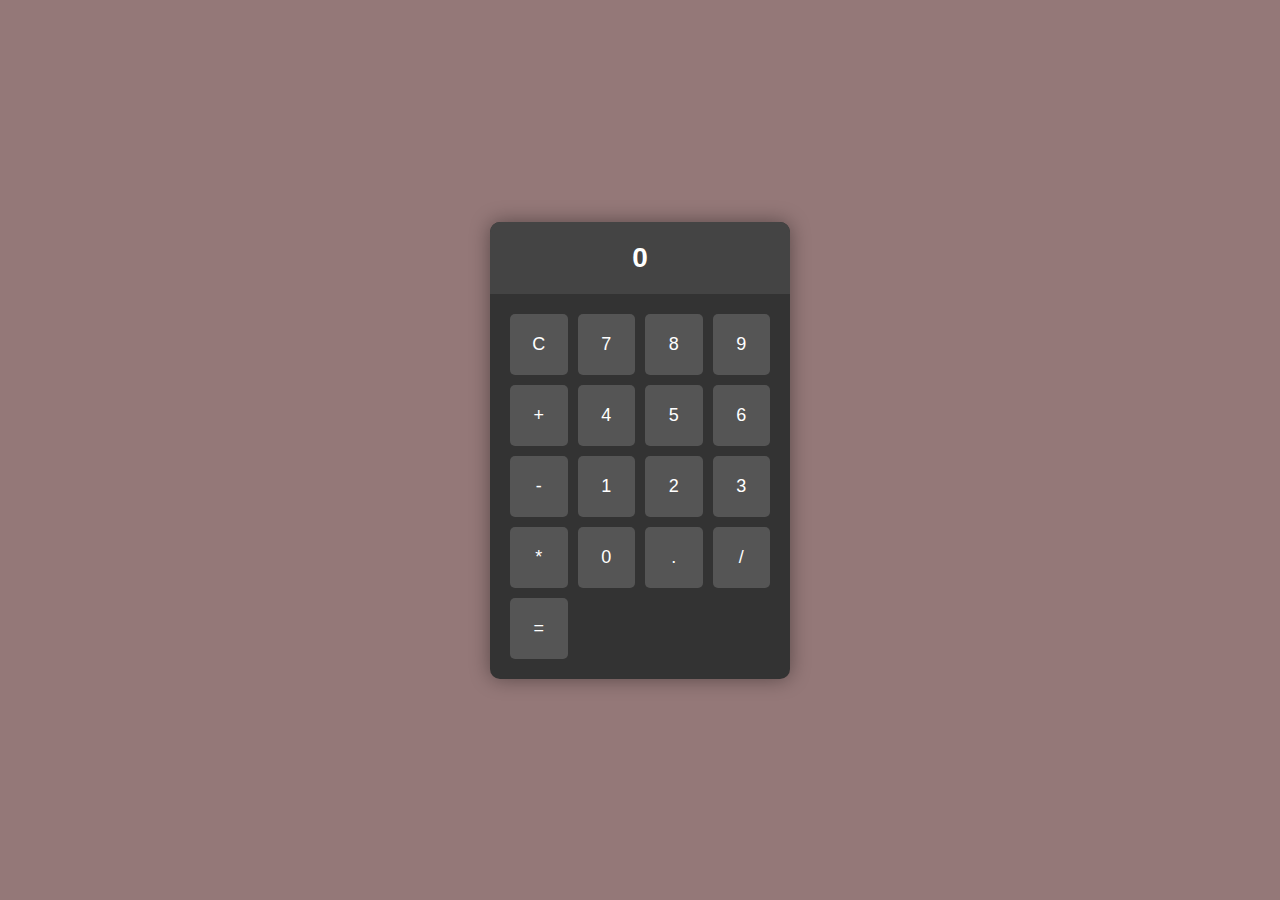
<file: Level 1/Calculator/index.html>
<!DOCTYPE html>
<html lang="en">
<head>
    <meta charset="UTF-8">
    <meta name="viewport" content="width=device-width, initial-scale=1.0">
    <link rel="stylesheet" href="styles.css">
    <title>Calculator</title>
</head>
<body>
    <div class="calculator">
        <div class="output">
            <div class="result" id="result">0</div>
        </div>
        <div class="buttons">
            <button onclick="clearResult()">C</button>
            <button onclick="appendToResult('7')">7</button>
            <button onclick="appendToResult('8')">8</button>
            <button onclick="appendToResult('9')">9</button>
            <button onclick="appendToResult('+')">+</button>
            <button onclick="appendToResult('4')">4</button>
            <button onclick="appendToResult('5')">5</button>
            <button onclick="appendToResult('6')">6</button>
            <button onclick="appendToResult('-')">-</button>
            <button onclick="appendToResult('1')">1</button>
            <button onclick="appendToResult('2')">2</button>
            <button onclick="appendToResult('3')">3</button>
            <button onclick="appendToResult('*')">*</button>
            <button onclick="appendToResult('0')">0</button>
            <button onclick="appendToResult('.')">.</button>
            <button onclick="appendToResult('/')">/</button>
            <button onclick="calculateResult()">=</button>
        </div>
    </div>
    <script src="script.js"></script>
</body>
</html>
</file>
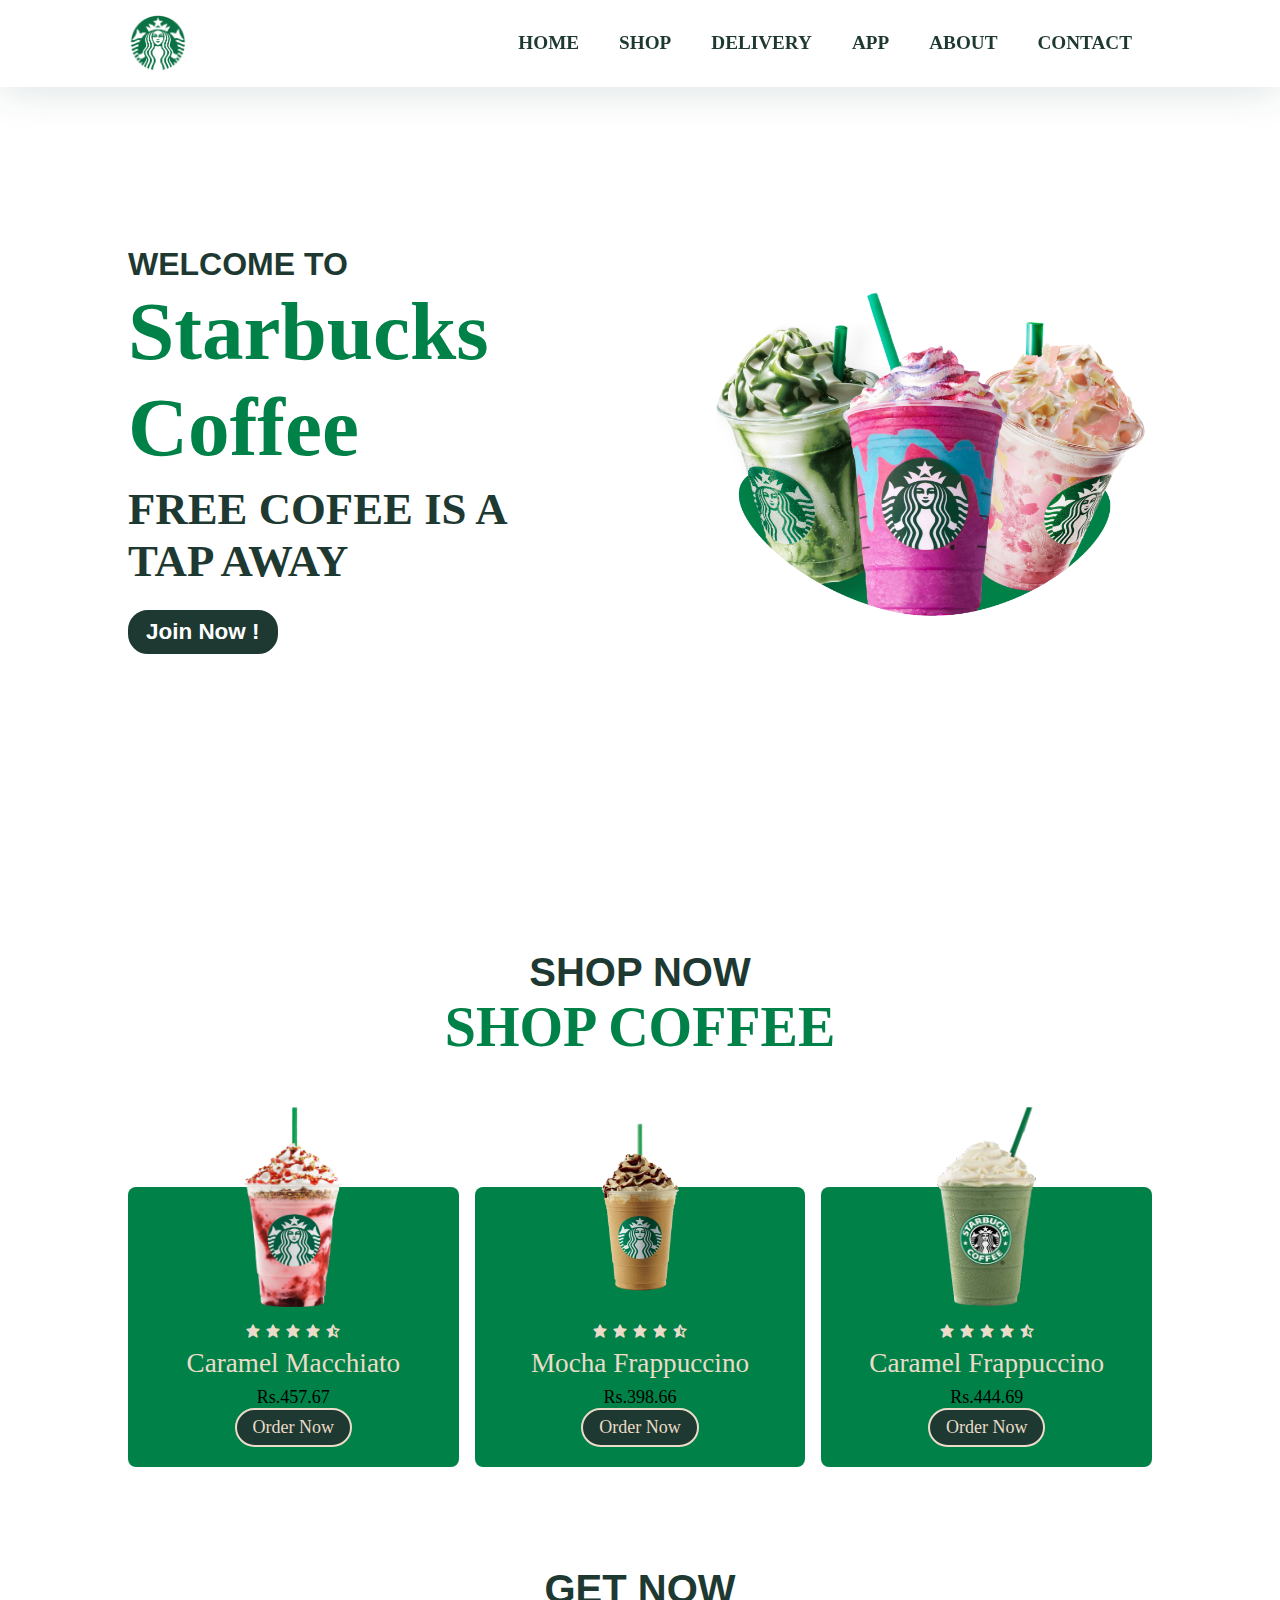
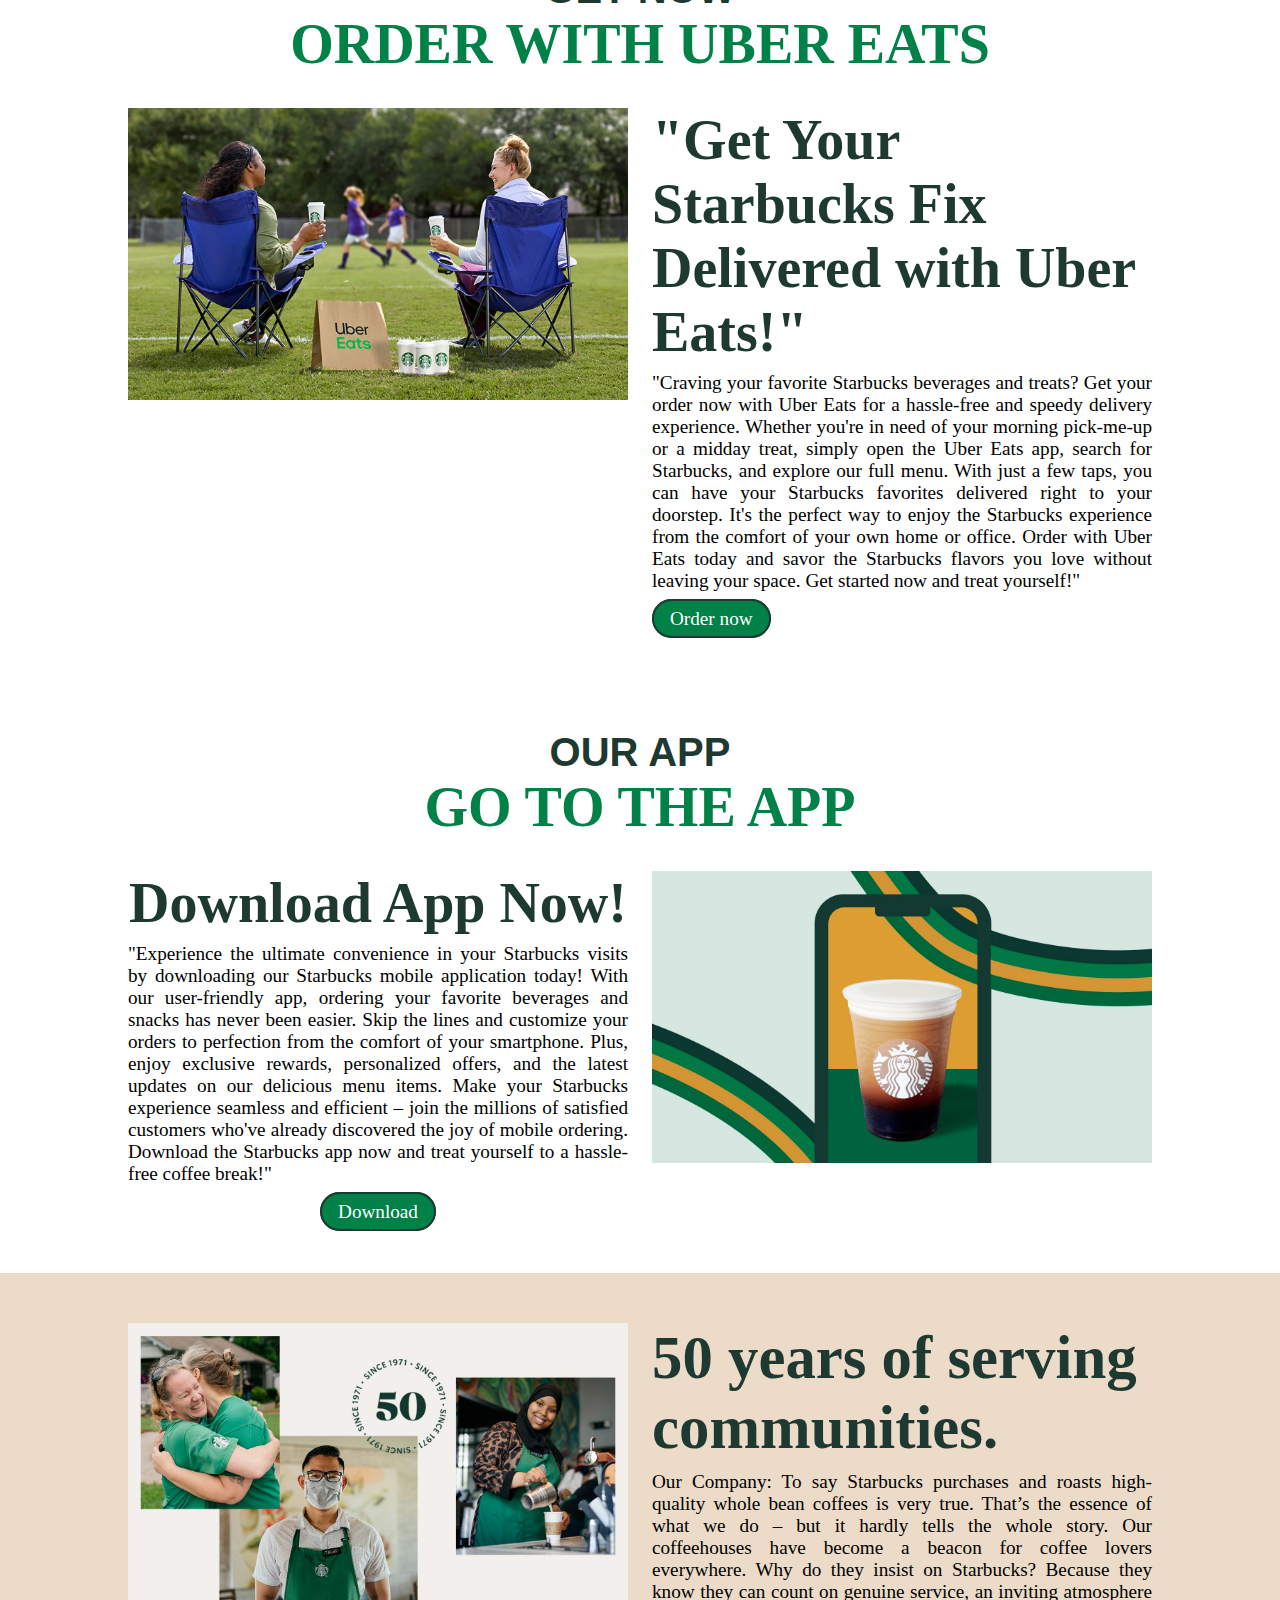
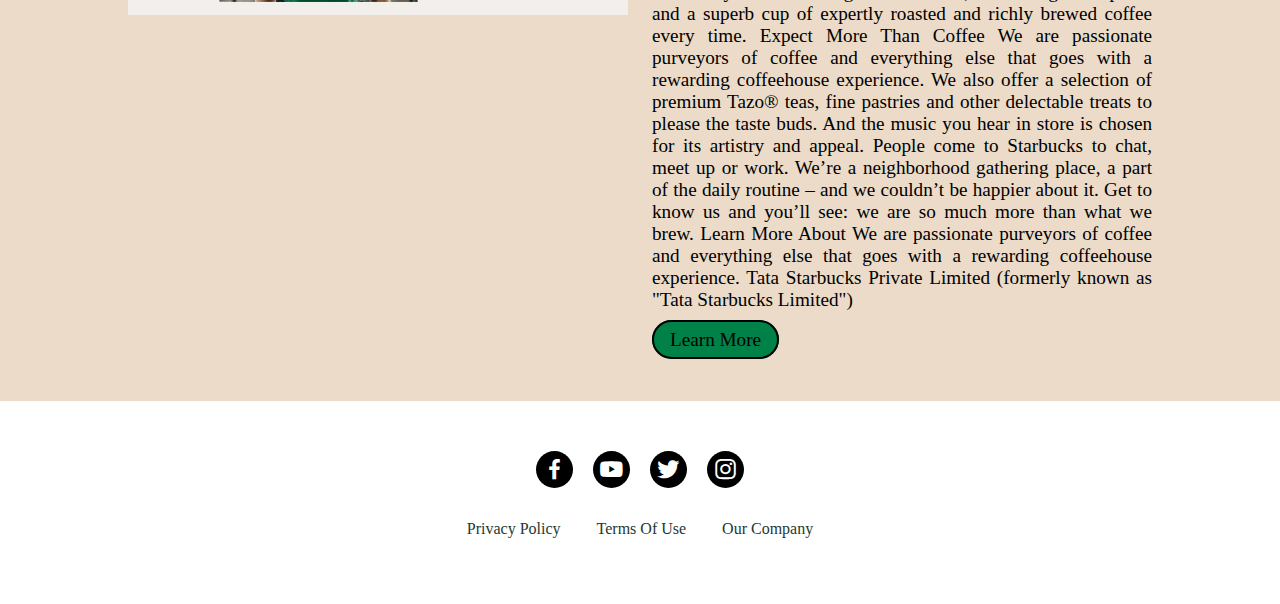
<file: Level 1/Landing Page/index.html>
<!DOCTYPE html>
<html lang="en">
<head>
    <meta charset="UTF-8">
    <meta name="viewport" content="width=device-width, initial-scale=1.0">
    <title>Landing Page</title>
    <link rel="stylesheet" href="style.css">
    <link rel="stylesheet"
     href="https://cdn.jsdelivr.net/npm/boxicons@latest/css/boxicons.min.css">
</head>
<body>
    <header>
        <a href="https://www.starbucks.in/dashboard"  target="_blank"  class="logo" ><img src="assets2/logo.png" alt="Logo"></a>
        <div class="bx bx-menu" id="menu-icon"></div>

        
        <ul class="navbar">
            <li><a href="#home">Home</a></li>
            <li><a href="#shop">Shop </a></li>
            <li><a href="#delivery">Delivery</a></li>
            <li><a href="#app">App</a></li>
            <li><a href="#about">About</a></li>
            <li><a href="#contact">Contact</a></li>

        </ul>
    </header>

    <section class="home" id="home">
        <div class="home-text">
            <span>Welcome to </span>
            <h1>Starbucks Coffee</h1>
            <h2>Free cofee is a <br>tap away </h2>
            <button class="btn"><a href="https://www.starbucks.in/rewards" target="_blank"><h3>Join Now !</h3></a>
            </button>
            
        </div>
        <div class="home-img">
            <img src="assets2/home.png" alt="Home">
        </div>

    </section>
    <section class="shop" id="shop">
        <div class="heading">
            <span>Shop now </span>
            <h1>Shop Coffee</h1>
        </div>
        <div class="shop-container">
            <div class="box">
                <div class="box-img">
                    <img src="assets2/shop1.png" alt="Shop">
                </div>
                <div class="stars">
                    <i class='bx bxs-star'></i>
                    <i class='bx bxs-star'></i>
                    <i class='bx bxs-star'></i>
                    <i class='bx bxs-star'></i>
                    <i class='bx bxs-star-half' ></i>
                </div>
                <h2>Caramel Macchiato</h2>
                <span style="font-size: large;">Rs.457.67</span>
                <a href="#" class="btn">Order Now</a>
            </div>
            <div class="box">
                <div class="box-img">
                    <img src="assets2/shop2.png" alt="Shop2">
                </div>
                <div class="stars">
                    <i class='bx bxs-star'></i>
                    <i class='bx bxs-star'></i>
                    <i class='bx bxs-star'></i>
                    <i class='bx bxs-star'></i>
                    <i class='bx bxs-star-half' ></i>
                </div>
                <h2>Mocha Frappuccino</h2>
                <span style="font-size: large;">Rs.398.66</span>
                <a href="#" class="btn">Order Now</a>
            </div>
            <div class="box">
                <div class="box-img">
                    <img src="assets2/shop3.png" alt="Shop3">
                </div>
                <div class="stars">
                    <i class='bx bxs-star'></i>
                    <i class='bx bxs-star'></i>
                    <i class='bx bxs-star'></i>
                    <i class='bx bxs-star'></i>
                    <i class='bx bxs-star-half' ></i>
                </div>
                <h2>Caramel Frappuccino</h2>
                <span style="font-size: large;">Rs.444.69</span>
                <a href="#" class="btn">Order Now</a>
            </div>
        </div>
    </section>


    <section class="delivery" id="delivery">
        <div class="heading">
            <span>Get Now </span>
            <h1>Order with Uber Eats </h1>
        </div>
        <div class="container">
            <div class="delivery-img">
                <img src="assets2/delivery.png" alt="Delivery">
            </div>
            <div class="delivery-text">
                <h2>"Get Your Starbucks Fix Delivered with Uber Eats!"</h2>
                <p>"Craving your favorite Starbucks beverages and treats? Get your order now with Uber Eats for a hassle-free and speedy delivery experience. Whether you're in need of your morning pick-me-up or a midday treat, simply open the Uber Eats app, search for Starbucks, and explore our full menu. With just a few taps, you can have your Starbucks favorites delivered right to your doorstep. It's the perfect way to enjoy the Starbucks experience from the comfort of your own home or office. Order with Uber Eats today and savor the Starbucks flavors you love without leaving your space. Get started now and treat yourself!"</p>
                <a href="https://www.ubereats.com/brand/starbucks" target="_blank" class="btn">Order now</a>
            </div>
        </div>
    </section>

    <section class="app" id="app">
        <div class="heading">
            <span>Our app</span>
            <h1>Go to the app</h1>
            <div class="container">

            <div class="app-text">
                <h2>Download App Now!</h2>
                <p>"Experience the ultimate convenience in your Starbucks visits by downloading our Starbucks mobile application today! With our user-friendly app, ordering your favorite beverages and snacks has never been easier. Skip the lines and customize your orders to perfection from the comfort of your smartphone. Plus, enjoy exclusive rewards, personalized offers, and the latest updates on our delicious menu items. Make your Starbucks experience seamless and efficient – join the millions of satisfied customers who've already discovered the joy of mobile ordering. Download the Starbucks app now and treat yourself to a hassle-free coffee break!"</p>
                <a href="https://play.google.com/store/apps/details?id=com.starbucks.in&hl=en_IN&gl=US&pli=1" target="_blank" class="btn">Download</a>
            </div>
                <div class="app-img">
                    <img src="assets2/app.png" alt="App">
                </div>
            </div>
    </section>

    <section class="about" id="about">
        <div class="about-img">
            <img src="assets2/about.png" alt="About">
        </div>
        <div class="about-text">
            <h2>50 years of serving communities.</h2>
            <p>Our Company:
                To say Starbucks purchases and roasts high-quality whole bean coffees is very true. That’s the essence of what we do – but it hardly tells the whole story.
                Our coffeehouses have become a beacon for coffee lovers everywhere. Why do they insist on Starbucks? Because they know they can count on genuine service, an inviting atmosphere and a superb cup of expertly roasted and richly brewed coffee every time.
                
                Expect More Than Coffee
                We are passionate purveyors of coffee and everything else that goes with a rewarding coffeehouse experience. We also offer a selection of premium Tazo® teas, fine pastries and other delectable treats to please the taste buds. And the music you hear in store is chosen for its artistry and appeal. People come to Starbucks to chat, meet up or work.
                
                We’re a neighborhood gathering place, a part of the daily routine – and we couldn’t be happier about it. Get to know us and you’ll see: we are so much more than what we brew.
                
                Learn More About
                We are passionate purveyors of coffee and everything else that goes with a rewarding coffeehouse experience.
                
                Tata Starbucks Private Limited (formerly known as "Tata Starbucks Limited")</p>
            <a href="#" target="_blank" class="btn">Learn More</a>
        </div>

    </section>

    <section class="contact" id="contact">
        <div class="social">
            <a href="https://www.facebook.com/Starbucks/" target="_blank"><i class='bx bxl-facebook'></i></a>
            <a href="https://www.youtube.com/starbucks" target="_blank"><i class='bx bxl-youtube'></i></a>
            <a href="https://twitter.com/starbucksindia?lang=en" target="_blank"><i class='bx bxl-twitter'></i></a>
            <a href="https://www.instagram.com/starbucks/?hl=en" target="_blank"><i class='bx bxl-instagram'></i></a>
        </div>
        <div class="links">
            <a href="https://www.starbucks.in/articles/card/learn-more/privacy-policy" target="_blank">Privacy Policy </a>
            <a href="https://www.starbucks.in/articles/about-us/company-information/online-policies/terms-of-use" target="_blank">Terms Of Use  </a>
            <a href="https://www.starbucks.in/our-company" target="_blank">Our Company </a>
        </div>
    </section>

    <script src="script.js"></script>
</body>
</html>
</file>
<file: Level 1/Calculator/styles.css>
body {
    display: flex;
    justify-content: center;
    align-items: center;
    height: 100vh;
    margin: 0;
    background-color: #947878;
    font-family: Arial, sans-serif;
}

.calculator {
    width: 300px;
    background-color: #333;
    border-radius: 10px;
    box-shadow: 0px 0px 20px rgba(0, 0, 0, 0.4);
    text-align: center;
}

.output {
    background-color: #444;
    padding: 20px;
    border-top-left-radius: 10px;
    border-top-right-radius: 10px;
    font-size: 28px;
    color: #fff;
}

.result {
    font-weight: bold;
}

.buttons {
    display: grid;
    grid-template-columns: repeat(4, 1fr);
    gap: 10px;
    padding: 20px;
}

button {
    border: none;
    padding: 20px;
    font-size: 18px;
    cursor: pointer;
    outline: none;
    border-radius: 5px;
    background-color: #555;
    color: #fff;
    transition: background-color 0.2s ease-in-out;
}

button:hover {
    background-color: #777;
}
</file>
<file: Level 1/Landing Page/style.css>
*{
    margin: 0;
    padding: 0;
    box-sizing: border-box; 
    scroll-padding-top: 2rem;
    text-decoration: none;
    list-style: none;
    scroll-behavior: smooth;
    
}

:root{
    --main-color:#008148;
    --second-color:#1e3932;
}

section{
    padding:50px 10%;
}

*::selection{
    color: #fff;
    background-color: var(--main-color);
}
img{
    width: 100%;
}
header{
    position: fixed;
    width: 100%;
    top: 0;
    right: 0;
    z-index: 1000;
    display: flex;
    align-items: center;
    justify-content: space-between;
    background-color: #fff;
    box-shadow:  0 4px 41px rgb(14 55 54 / 14%);
    padding: 15px 10%;
    transition: 0.2s;
}
.logo{
    display: flex;
    align-items: center;

}
.logo img{
    width: 60px;
}
.navbar{
    display: flex;
    
    
}
.navbar a{
    font-size: 1.2rem;
    padding: 10px 20px ;
    color: var(--second-color);
    font-weight: 600;
    text-transform: uppercase;
}

.navbar a:hover {
    color: var(--main-color);
}

#menu-icon{
    font-size: 24px ;
    cursor: pointer;
    z-index: 1001;
    display: none;
}

/* home  */

.home{
    width: 100%;
    min-height: 100vh;
    display: flex;
    flex-wrap: wrap;
    align-items: center;
    /* background:#ff8397; */
    gap: 1rem;

}
.home-text{
    flex: 2 3 18rem;

}
.home-img{
    flex: 1 1 19rem;
    

}
/* for animation  */
.home-img img{
    animation: animate 3s linear infinite;
    border-radius: 50%;
}
@keyframes animate{
    0%{

        transform:translate(-11px,0);
    }
    50%{
        transform: translate(-0px,-11px);
    }
    100%{
        transform: translate(-11px,0);
    }
}

.home-text span{
    font-size: 2rem;
    font-family:Verdana, Geneva, Tahoma, sans-serif;
    text-transform: uppercase;
    font-weight: 600;
    color: var(--second-color);

}
.home-text h1{
    font-size: 5.2rem;
    color: var(--main-color);
    font-weight: bolder;

}
.home-text h2{
    font-size: 2.8rem;
    font-weight: 600;
    color: var(--second-color);
    text-transform: uppercase;
    margin: 0.5rem 0 1.4rem;
}
/* button  */
.btn {
    padding: 7px 16px;
    border: 2px solid var(--second-color);
    border-radius: 20px;
    color: black;
    font-weight: 500;
    font-size: larger;
    background-color: var(--second-color);
    text-align: center;
}
.btn a{
    color: #fff;
}
.btn:hover{
    /* color: black; */
    font-size: x-large;
    background: var(--main-color);
}



/* shop section  */
.heading{
    text-align: center;
}
.heading span{
    font-weight: 600;
    font-family: Arial, Helvetica, sans-serif;
    font-size: 2.5rem;
    color: var(--second-color);
    text-transform: uppercase;
}
.heading h1{
    font-size: 3.5rem;
    font-weight: bolder;
    color: var(--main-color);
    text-transform: uppercase;
}


.shop-container{
    display: flex;
    flex-wrap: wrap;
    gap: 1rem;
    margin-top: 5rem;
}
.shop-container .box{
    flex:1 1 10rem;
    background:var(--main-color);
    padding: 20px;
    display: flex;
    text-align: center;
    flex-direction: column;
    align-items: center;
    margin-top: 3rem;
    border-radius: 0.5rem;

}
.shop-container .box .box-img{
    width: 150px;
    height:200px;
    margin-top: -100px;
}
.shop-container .box .box-img img{
    width: 100%;
    height: 100%;
    object-fit: contain;
    object-position: center;

}
.stars{
    margin: 1rem 0  0.2rem;

}

.shop-container .box .stars .bx{
    color: #ebdbc8;

}
.shop-container .box h2{
    color: #ebdbc8;
    font-size: 1.7rem;
    font-weight: 500;
    margin: 0.2rem  0 0.5rem ;
}
.box .btn{
    font-size: large;
    border: 2px solid #ebdbc8;
    color: #ebdbc8;
}
.box .btn:hover{
    font-size: x-large;
    background:#ebdbc8;
    color: var(--second-color);
}


/* delivery  */
.container{
    display: flex;
    flex-wrap: wrap;
    gap: 1.5rem;
    margin-top: 2rem;
}
.delivery-img , .app-img{
    flex: 1 1 21rem;

}
.delivery-text , .app-text{
    flex: 1 1 21rem;
}
.delivery-text h2 , .app-text h2{
    font-size: 3.5rem;
    font-family: 'Times New Roman', Times, serif;
    color: var(--second-color);

}
.delivery-text p, .app-text p{
    font-size: 1.2rem;
    margin: 0.5rem 0 1rem;
    text-align: justify;
    
    
}
.delivery-text .btn , .app-text .btn {
    font-size: larger;
    background-color: var(--main-color);
    color: white;
    

}
.delivery-text .btn:hover , .app-text .btn:hover {
    font-size: x-large;
    background-color: #1e3932;
    color: white;
}
.about{
    display: flex;
    flex-wrap: wrap;
    background-color: #ebdbc8;
    gap: 1.5rem;
}
.about-img{
    flex: 1 1 17rem;
    

}
.about-text{
    flex: 1 1 17rem;
}
.about-text h2{
    font-family: 'Times New Roman', Times, serif;
    font-size: 3.8rem;
    color: var(--second-color);
}
.about-text p{
    font-size: 1.2rem;
    margin: 0.5rem 0 1.1rem;
    text-align: justify;
}
.about-text .btn{
    font-size: larger;
    background-color: var(--main-color);
    border: 2px solid black;
    

}
.about-text .btn:hover{
    font-size: x-large;
    background-color: var(--second-color);
    color: white;
}
.contact{
    display: flex;
    flex-direction: column;
    align-items: center;
    flex-wrap: wrap;
    gap: 1rem;
}
.social a{
    font-size: 27px;
    margin: 0.5rem;
}
.social a .bx{
    padding: 5px;
    color: #fff;
    background: #000000;
    border-radius: 50%;
}
.social a .bx:hover{
    background-color: var(--main-color);

}

.links{
    margin: 1rem 0 1rem;

}
.links a{
    font-size: 1rem;
    font-weight: 500;
    color: var(--second-color);
    padding: 1rem;
}
.links a:hover{
    background-color: var(--main-color);
}
@media (max-width:1150px){
    header{
        padding:18px 7%;
    }
    section{
        padding:50px 7%;
    }
    .home-text h1{
        font-size:3rem;
    }
    .home-text h2{
        font-size: 1.5rem;
    }

}
@media (max-width:991px){
    header{
        padding:18px 4%;
    }
    section{
        padding:50px 4%;
    }
}
@media (max-width:768px){
    header{
        padding:11px 4%;
    }
    #menu-icon{
        display: initial;


    }
    header .navbar{
        position: absolute;
        top: -500px;
        left: 0;
        right: 0;
        display: flex;
        flex-direction: column;
        background: #fff;
        box-shadow: 0 4px 4px rgb(14 55 54 / 14%);
        border-top: 2px solid var(--main-color);
        transition: 0.2s;
        text-align: left;
    }
    .navbar.active{
        top: 100%;
    }
    .navbar a{
        padding: 1.5rem;
        display: block;
        color: var(--second-color);
    }
    .home-text span{
        font-size: 0.9rem;

    }
    .home-text h1{
        font-size: 2.4rem;
    }
    .home-text h2{
        font-size: 1.2rem;
    }
}
    @media (max-width:768px){
        .home-text{
            padding-top: inherit;

        }
        .shop-container .box{
            margin-top: 6rem;

        }
        .heading h1{
            font-size: 1.5rem;
        }
        .heading span{
            font-size: 0.9rem;
        }
        .delivery-text .btn{
            align-items: center;
            margin-top: 20%;
            margin-left: 35%;
        }
        .about{
            flex-direction: column-reverse;

        }
        .links{
            display: flex;
            flex-direction: column;
        }
    }

@media (max-width:364px){
    .links{
        display: flex;
        flex-direction: column;
    }
}
</file>
